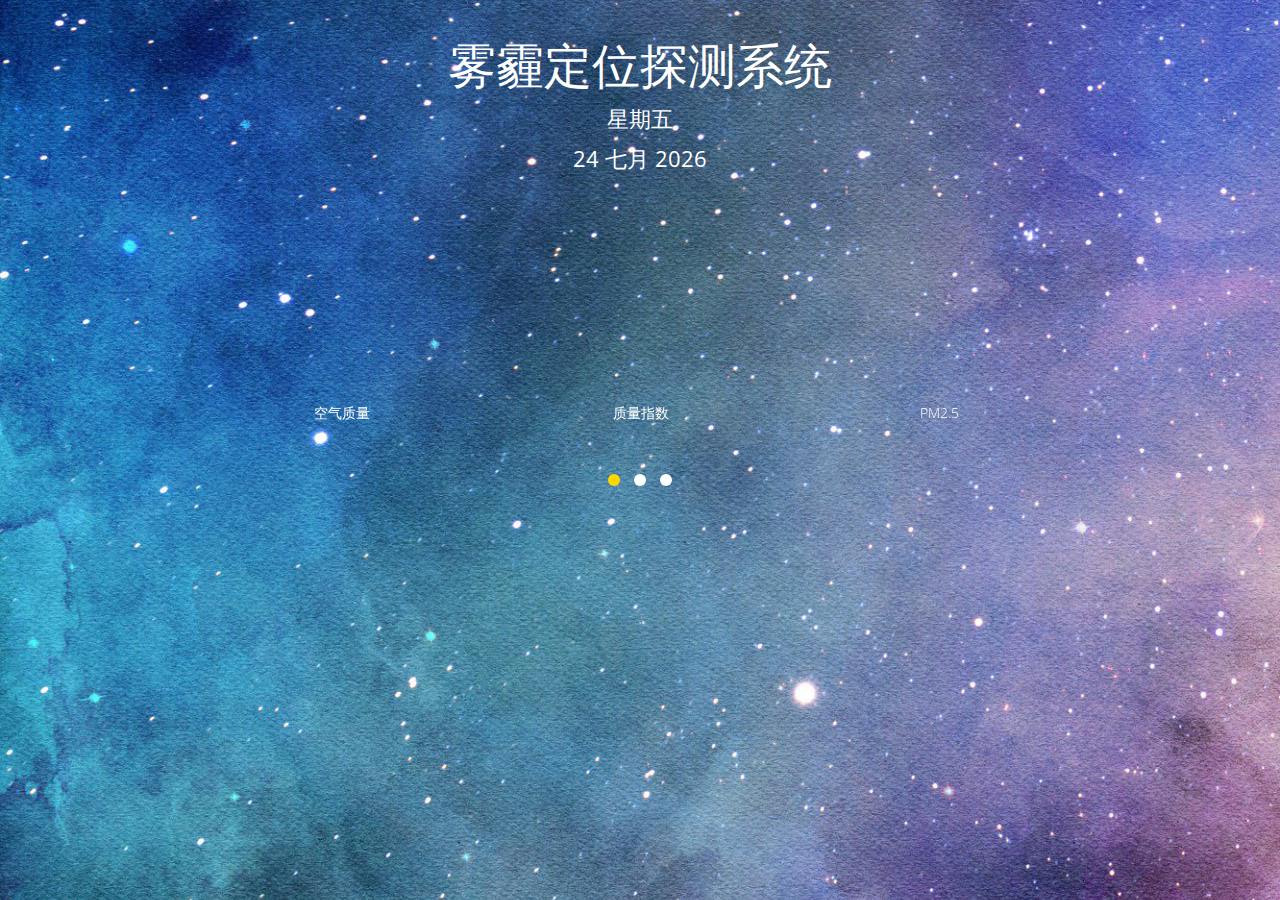
<file: templates/index.html>
<!DOCTYPE html>
<html>
<head>
<title>雾霾定位探测系统</title>
<meta name="viewport" content="width=device-width, initial-scale=1">
<meta http-equiv="Content-Type" content="text/html; charset=utf-8" />
<meta name="keywords" content="Weather Report Widget template Responsive,
 Login form web template,Flat Pricing tables,Flat Drop downs  Sign up Web Templates,
 Flat Web Templates, Login sign up Responsive web template, SmartPhone Compatible web template,
 free web designs for Nokia, Samsung, LG, SonyEricsson, Motorola web design" />
<script type="application/x-javascript"> addEventListener("load", function() { setTimeout(hideURLbar, 0); }, false);
    function hideURLbar(){ window.scrollTo(0,1); } </script>
<!-- Custom Theme files -->
<link href="../static/css/style.css" rel="stylesheet" type="text/css" media="all" />
<link href="../static/css/owl.carousel.css" rel="stylesheet" type="text/css" media="all">
<!-- //Custom Theme files -->
<!-- js -->
<script src = "../static/js/jquery-2.2.3.min.js"></script> 
<script src = "../static/js/owl.carousel.js"></script>
    <script>
	$(document).ready(function() {
		$("#owl-demo").owlCarousel({
		  autoPlay: 3000, //Set AutoPlay to 3 seconds
		  items : 3,
		  itemsDesktop : [768,3],
		  itemsDesktopSmall : [414,4]
		});
	});
</script>
<script src = "../static/js/echart.js"></script>
<script src="../static/js/skycons.js"></script>
<link href='//fonts.googleapis.com/css?family=Open+Sans:400,300,600,700,800' rel='stylesheet' type='text/css'><!--web font-->
</head>
<body>
	<!-- main -->
	<div class="main-agileits">
        <h1><b>雾霾定位探测系统</b></h1>
		<div class=" ">
			<div class="agileinfo-text"> 
				<div class="date">
					<!-- Date-JavaScript -->
					<script type="text/javascript">
						var mydate=new Date()
						var year=mydate.getYear()
						if(year<1000)
						year+=1900
						var day=mydate.getDay()
						var month=mydate.getMonth()
						var daym=mydate.getDate()
						if(daym<10)
						daym="0"+daym
						var dayarray=["星期日","星期一","星期二","星期三","星期四","星期五","星期六"]
						var montharray=["一月","二月","三月","四月","五月","六月","七月","八月","九月","十月","十一月","十二月"]
						document.write(""+dayarray[day]+" <br> "+daym+"  "+montharray[month]+"  "+year+"")
					</script>
					<!-- //Date-JavaScript -->
				</div>
				<h2 class="temp">&nbsp;</h2>
				<h4 class="location"></h4>
				<h6 class="weather"></h6>
			</div>
			<div class="w3layouts-slider">
				<div id="owl-demo" class="owl-carousel owl-theme">
					<div class="item agile-item">
						<h6>空气质量</h6>
                        <br>
						<h6 class="quality"></h6>
					</div> 
					<div class="item agile-item">
						<h6>质量指数</h6>
                        <br>
						<h6 class="aq"></h6>
					</div> 
					<div class="item agile-item">
                        <h6>PM2.5</h6>
                        <br>
						<h6 class="pm25"></h6>
					</div>  
					<div class="item agile-item">
                        <h6>二氧化硫</h6>
                        <br>
						<h6 class="so2"></h6>
					</div> 
					<div class="item agile-item">
                        <h6>二氧化氮</h6>
                        <br>
						<h6 class="no2"></h6>
					</div> 
					<div class="item agile-item">
                        <h6>一氧化碳</h6>
                        <br>
						<h6 class="co"></h6>
					</div>  
					<div class="item agile-item">
                        <h6>臭氧</h6>
                        <br>
						<h6 class="o3"></h6>
					</div> 
				</div>
			</div>
	<!-- //main -->
	<!-- copyrights -->
	</div>
            <div id="weather" class="col-lg-7 col-md-12" style="height:400px"></div>
            <div class="get_weather_info">
                <script>
                    $.get("http://ip-api.com/json/?lang=zh-CN", function(basic){
                        // 旧版本 https://free-api.heweather.net/s6/weather/now?location=" + basic['ip'] + "&key=b27e0f8b9678447c91a8edbcded8b055
                        $.get("https://devapi.qweather.com/v7/weather/now?location=" + basic['lon'] + "," + basic['lat'] + "&key=a2cf0e53bacb4e45b92635fea4e3dc46", function(param2){
                            $(".location").text(basic['city']);
                            $(".temp").text(param2['now']['temp'] + '°');
                            $(".weather").text(param2['now']['text']);
                },"json")
                    },"json");

                    $.get("http://ip-api.com/json/", function(air){
                        $.get("https://devapi.qweather.com/v7/air/now?location=" + air['lon'] + "," + air['lat'] + "&key=a2cf0e53bacb4e45b92635fea4e3dc46", function(param2){
                            $(".quality").text(param2['now']['category']);
                            $(".aq").text(param2['now']['aqi']);
                            $(".pm25").text(param2['now']['pm2p5']);
                            $(".so2").text(param2['now']['so2']);
                            $(".no2").text(param2['now']['no2']);
                            $(".co").text(param2['now']['co']);
                            $(".o3").text(param2['now']['o3']);

                },"json")
                    },"json");
                </script>
                <script>
                    // 初始化天气折线图
      var weather = echarts.init($('#weather').get(0));
      option = {
          title: {
              text: '未来一周气温',
              subtext: ''
          },
          tooltip: {
              trigger: 'axis'
          },
          legend: {
              data: ['最高气温', '最低气温', '湿度']
          },
          xAxis: {
              type: 'category',
              boundaryGap: false,
              data: []
          },
          yAxis: {
              scale:true, //纵坐标起始点根据最低值变化
              type: 'value',
              axisLabel: {
                  formatter: '{value} °C'
              }
          },
          series: [{
                  name: '最高气温',
                  type: 'line',
                  data: [],
                  markPoint: {
                      data: [{
                              type: 'max',
                              name: '最大值'
                          }

                      ]
                  },
                  markLine: {
                      data: [{
                          type: 'average',
                          name: '平均值'
                      }]
                  }
              },
              {
                  name: '最低气温',
                  type: 'line',
                  data: [],
                  markPoint: {
                      data: [{
                          type: 'min',
                          name: '最小值'
                      }]
                  },
                  markLine: {
                      data: [{
                              type: 'average',
                              name: '平均值'
                          },

                      ]
                  }
              }
          ]
      };
      weather.setOption(option);
      // 获取天气信息
      $.get("https://www.tianqiapi.com/free/week?appid=52564795&appsecret=NaF1o7RU",
          function (res) {
          //显示当前城市
             {#option.title.subtext ='当前城市：' +res.city#}
             //给横坐标复赋值
              option.xAxis.data = [res.data[0].date,
                  res.data[1].date,
                  res.data[2].date,
                  res.data[3].date,
                  res.data[4].date,
                  res.data[5].date,
                  res.data[6].date
              ]
              //由于温度返回的是xx℃ 而我们只需要数字 所以用parseInt截取数字
              option.series[0].data = [parseInt(res.data[0].tem_day),
                  parseInt(res.data[1].tem_day),
                  parseInt(res.data[2].tem_day),
                  parseInt(res.data[3].tem_day),
                  parseInt(res.data[4].tem_day),
                  parseInt(res.data[5].tem_day),
                  parseInt(res.data[6].tem_day)]

              option.series[1].data = [parseInt(res.data[0].tem_night),
                  parseInt(res.data[1].tem_night),
                  parseInt(res.data[2].tem_night),
                  parseInt(res.data[3].tem_night),
                  parseInt(res.data[4].tem_night),
                  parseInt(res.data[5].tem_night),
                  parseInt(res.data[6].tem_night)
              ]

              weather.setOption(option); // 使用刚指定的配置项和数据显示图表。
          },
      );
                </script>
            </div></div>

</body>
</html>
</file>
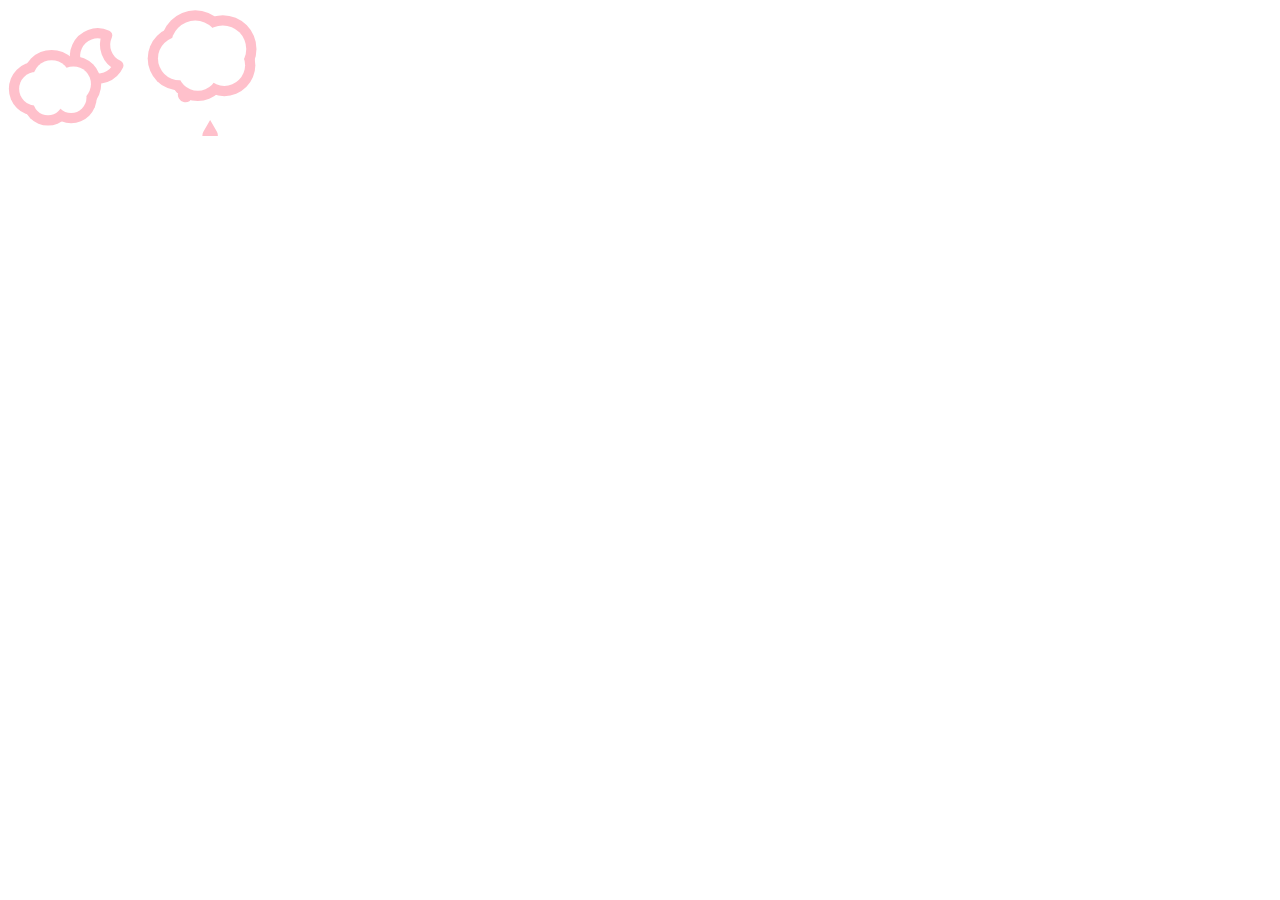
<file: templates/test.html>
<!DOCTYPE html>
<html lang="en">
<head>
    <meta charset="UTF-8">
    <title>Title</title>
</head>
<body>
<script src = "../static/js/skycons.js"></script>
<canvas id="icon1" width="128" height="128"></canvas>
<canvas id="icon2" width="128" height="128"></canvas>

<script>
  var skycons = new Skycons({"color": "pink"});
  // on Android, a nasty hack is needed: {"resizeClear": true}

  // you can add a canvas by it's ID...
  skycons.add("icon1", Skycons.PARTLY_CLOUDY_DAY);

  // ...or by the canvas DOM element itself.
  skycons.add(document.getElementById("icon2"), Skycons.RAIN);

  // if you're using the Forecast API, you can also supply
  // strings: "partly-cloudy-day" or "rain".

  // start animation!
  skycons.play();

  // you can also halt animation with skycons.pause()

  // want to change the icon? no problem:
  skycons.set("icon1", Skycons.PARTLY_CLOUDY_NIGHT);

  // want to remove one altogether? no problem:
  skycons.remove("icon2");
</script>
</body>
</html>
</file>
<file: static/css/style.css>
html,body,div,span,applet,object,iframe,h1,h2,h3,h4,h5,h6,p,blockquote,pre,a,abbr,acronym,address,big,cite,code,del,dfn,em,img,ins,kbd,q,s,samp,small,strike,strong,sub,sup,tt,var,b,u,i,dl,dt,dd,ol,nav ul,nav li,fieldset,form,label,legend,table,caption,tbody,tfoot,thead,tr,th,td,article,aside,canvas,details,embed,figure,figcaption,footer,header,hgroup,menu,nav,output,ruby,section,summary,time,mark,audio,video{margin:0;padding:0;border:0;font-size:100%;font:inherit;vertical-align:baseline;}
article, aside, details, figcaption, figure,footer, header, hgroup, menu, nav, section {display: block;}
ol,ul{list-style:none;margin:0px;padding:0px;}
blockquote,q{quotes:none;}
blockquote:before,blockquote:after,q:before,q:after{content:'';content:none;}
table{border-collapse:collapse;border-spacing:0;}
/*--start editing from here--*/
a{text-decoration:none;}
.txt-rt{text-align:right;}/* text align right */
.txt-lt{text-align:left;}/* text align left */
.txt-center{text-align:center;}/* text align center */
.float-rt{float:right;}/* float right */
.float-lt{float:left;}/* float left */
.clear{clear:both;}/* clear float */
.pos-relative{position:relative;}/* Position Relative */
.pos-absolute{position:absolute;}/* Position Absolute */
.vertical-base{	vertical-align:baseline;}/* vertical align baseline */
.vertical-top{	vertical-align:top;}/* vertical align top */
nav.vertical ul li{	display:block;}/* vertical menu */
nav.horizontal ul li{	display: inline-block;}/* horizontal menu */
img{max-width:100%;}
/*--end reset--*/
body {
    font-family: 'Open Sans', sans-serif;
    background: url(../images/4.jpg)repeat 0px 0px;
    background-attachment: fixed;
    -webkit-background-size: cover;
	-moz-background-size: cover;
	-o-background-size: cover;
	-ms-background-size: cover;
    background-size: cover;
}
h1 {
    font-size: 3em;
    text-align: center;
    color: #fff;
    font-weight: 100;
}
/*-- main --*/
.main-agileits{
    padding: 2em 0 0;
}
.main-wthree-row {
    width: 25%;
    margin: 2em auto;
    background: rgba(0, 0, 0, 0.34);
    background-size: cover; 
    padding: 2em;
} 
.date {
    font-size: 1.4em;
    color: #fff;
    font-weight: 400;
    line-height: 1.8em;
}
/*-- agileinfo-text --*/
.agileinfo-text {
    text-align: center;
}
.agileinfo-text h3 {
    font-size: 2em;
    color: #fff;
}
.agileinfo-text h5 {
    font-size: 0.9em;
    color: #ececec;
    font-weight: 100;
    margin-top: 0.5em;
}
.agileinfo-text h2 {
    font-size: 8em;
    font-weight: 900;
    color: rgba(255, 215, 1, 0.59); 
}
.agileinfo-text h2 span {
    font-weight: 100;
    font-size: 0.5em;
    vertical-align: text-top;
}
.agileinfo-text h4 {
    font-size: 2em;
    color: #fff;
    letter-spacing: 3px;
}
.agileinfo-text h6 {
    font-size: .9em;
    color: #fff;
    font-weight: 300;
    letter-spacing: 1px;
    margin-top: 1em;
}
.w3layouts-slider { 
    width: 70%;
    margin: 3em auto 0;
}
.item.agile-item {
    text-align: center;
}
.agile-item h6 {
    font-size: 0.9em;
    color: #fff;
    font-weight: 300;
}
/*-- //agileinfo-text --*/
/*--//main--*/
/*-- copyrights --*/
.copy-rights {
    text-align: center;
    padding: 1em 0 2em;
}
.copy-rights p {
    font-size: 1em;
    color: #fff;
    text-align: center;
    line-height: 1.8em;
}
.copy-rights p a{
	color:#fff; 
	-webkit-transition:.5s all;
	-moz-transition:.5s all;
	-o-transition:.5s all;
	-ms-transition:.5s all;
	transition:.5s all;
} 
.copy-rights p a:hover{
  color: #ffd701; 
} 
/*-- //copyrights --*/
/*-- responsive-design --*/
@media(max-width:1440px){
.main-wthree-row {
    width: 27%; 
}
} 
@media(max-width:1280px){
.main-wthree-row {
    width: 31%;
}
}
@media(max-width:1080px){
.main-wthree-row {
    width: 35%;
}
} 
@media(max-width:991px){
.main-agileits {
    padding: 2em 0 0;
}
h1 {
    font-size: 2.6em; 
}
.agileinfo-text h2 {
    font-size: 7em; 
}
.main-wthree-row {
    width: 40%;
}
} 
@media(max-width:768px){
.copy-rights { 
    padding: 1em 0 2em;
}
.w3layouts-slider { 
    margin: 2em auto 0;
}
}
@media(max-width:667px){
.main-wthree-row {
    width: 50%;
}
}
@media(max-width:600px){
h1 {
    font-size: 2.4em;
}
.agileinfo-text h6 { 
    margin-top: 0.5em;
}
.main-agileits {
    padding: 1.5em 0 0;
}
} 
@media(max-width:480px){
h1 {
    font-size: 2em;
}
.main-wthree-row {
    width: 57%;
}
.date {
    font-size: 1.2em; 
}
.w3layouts-slider {
    width: 75%; 
}
}
@media(max-width:414px){
.agileinfo-text h2 {
    font-size: 6em;
}
.agileinfo-text h4 {
    font-size: 1.8em; 
    letter-spacing: 1px;
}
.w3layouts-slider {
    width: 85%;
}
.main-wthree-row { 
    padding: 1.5em;
}
.copy-rights p {
    font-size: 0.9em; 
    padding: 0 1em;
}
}
@media(max-width:384px){
h1 {
    font-size: 1.8em;
}
.main-wthree-row {
    width: 70%;
}
} 
@media(max-width:320px){
h1 {
    font-size: 1.5em;
}
.main-wthree-row {
    width: 75%;
    padding: 1em;
}
.agileinfo-text h2 {
    font-size: 5em;
}
.agileinfo-text h4 {
    font-size: 1.4em; 
} 
.agileinfo-text h6 { 
    letter-spacing: 0px; 
}
.w3layouts-slider {
    width: 90%;
}
}
/*-- //responsive-design --*/
</file>
